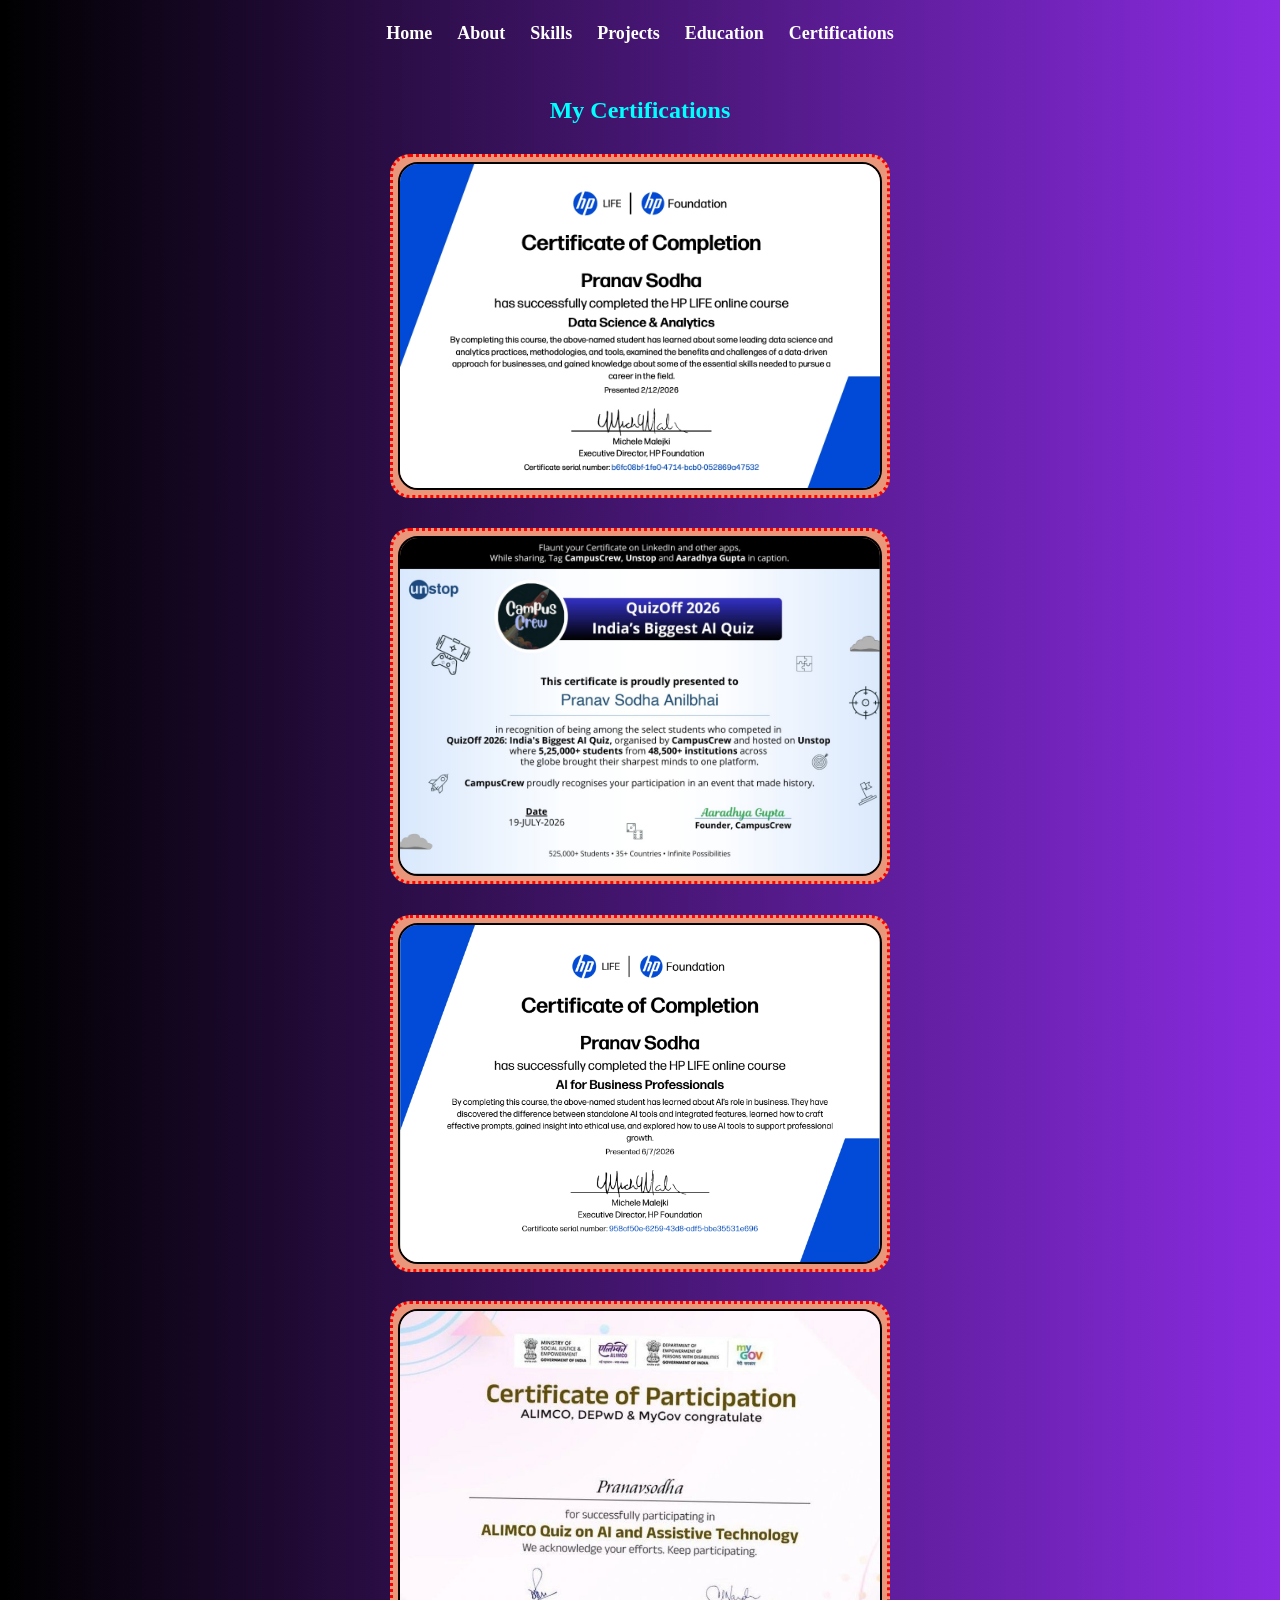
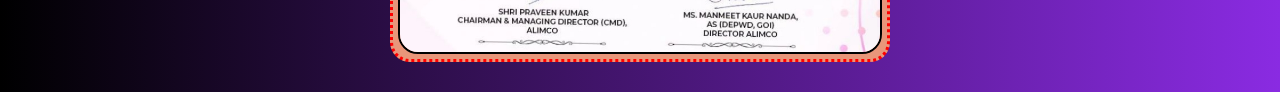
<file: certification.html>
<!DOCTYPE html>
<html lang="en">
<head>
    <meta charset="UTF-8">
    <meta name="viewport" content="width=device-width, initial-scale=1.0">
    <title>Certifications</title>
    <link rel="stylesheet" href="style4.css">
</head>
<body>
    <header>
        <a href="index.html"class=a>Home</a>
        <a href="about.html"class=a>About</a>
        <a href="skills.html"class=a>Skills</a>
        <a href="projects.html"class=a>Projects</a>
        <a href="education.html"class=a>Education</a>
        <a href="certification.html"class=a>Certifications</a>
    </header>
    <h1>My Certifications</h1>
    <div class="box0"></div>
    <div class="box1">
        <img src=".\Screenshot_8-8-2026_141251_.jpeg" alt="" class="img1">
    </div>
    <div class="box2">
        <img src=".\Screenshot_8-8-2026_143245_www.linkedin.com.jpeg" alt="" class="img2">
    </div>
    <div class="box3">
        <img src=".\Screenshot_8-8-2026_143747_www.linkedin.com.jpeg" alt="" class="img3">
    </div>
    <div class="box4">
        <img src=".\Screenshot_8-8-2026_144427_www.linkedin.com.jpeg" alt="" class="img4">
    </div>
</body>
</html>
</file>
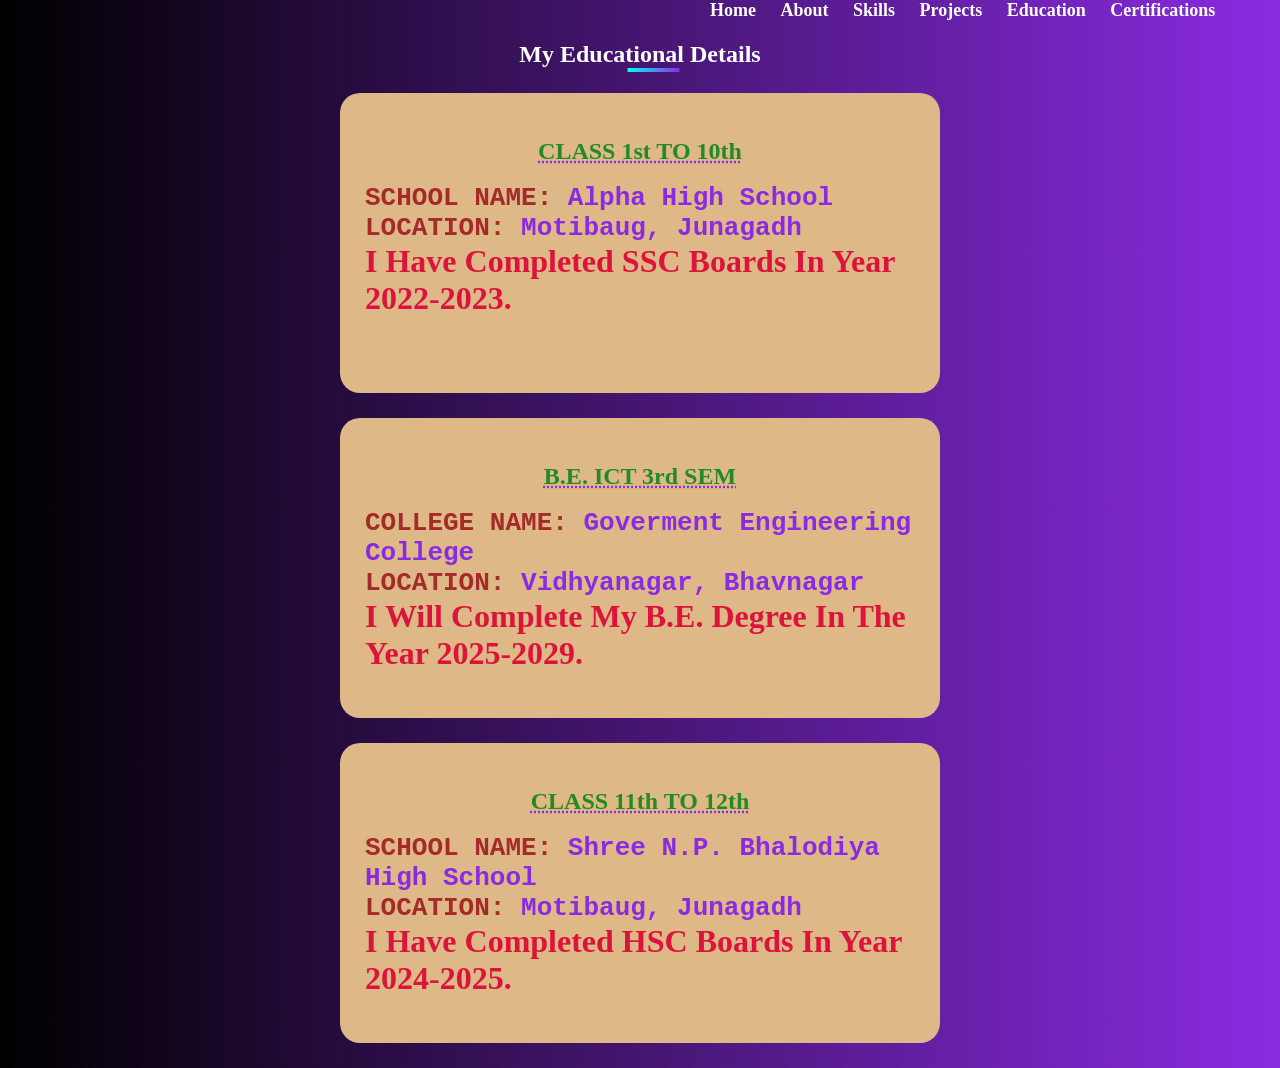
<file: education.html>
<!DOCTYPE html>
<html lang="en">
<head>
    <meta charset="UTF-8">
    <meta name="viewport" content="width=device-width, initial-scale=1.0">
    <title>Education</title>
    <link rel="stylesheet" href="style3.css">
</head>
<body>
    <header>
        <a href="index.html"class=a>Home</a>
        <a href="about.html"class=a>About</a>
        <a href="skills.html"class=a>Skills</a>
        <a href="projects.html"class=a>Projects</a>
        <a href="education.html"class=a>Education</a>
        <a href="certification.html"class=a>Certifications</a>
    </header>
    <h1>My Educational Details</h1>
    <div class="box0"></div>
    <div class="box1">
        <h1 class="box1-head">CLASS 1st TO 10th</h1><br>
        <h4><span>SCHOOL NAME:</span> Alpha High School</h4>
        <h4><span>LOCATION:</span> Motibaug, Junagadh</h4>
        <p class="box1-p">I Have Completed SSC Boards In Year 2022-2023.</p>
    </div>
    <div class="box2">
        <h1 class="box2-head">B.E. ICT 3rd SEM</h1><br>
        <h4><span>COLLEGE NAME:</span> Goverment Engineering College</h4>
        <h4><span>LOCATION:</span> Vidhyanagar, Bhavnagar</h4>
        <p class="box2-p">I Will Complete My B.E. Degree In The Year 2025-2029.</p>
    </div>
    <div class="box3">
        <h1 class="box3-head">CLASS 11th TO 12th</h1><br>
        <h4><span>SCHOOL NAME:</span> Shree N.P. Bhalodiya High School</h4>
        <h4><span>LOCATION:</span> Motibaug, Junagadh</h4>
        <p class="box3-p">I Have Completed HSC Boards In Year 2024-2025.</p>
    </div>
</body>
</html>
</file>
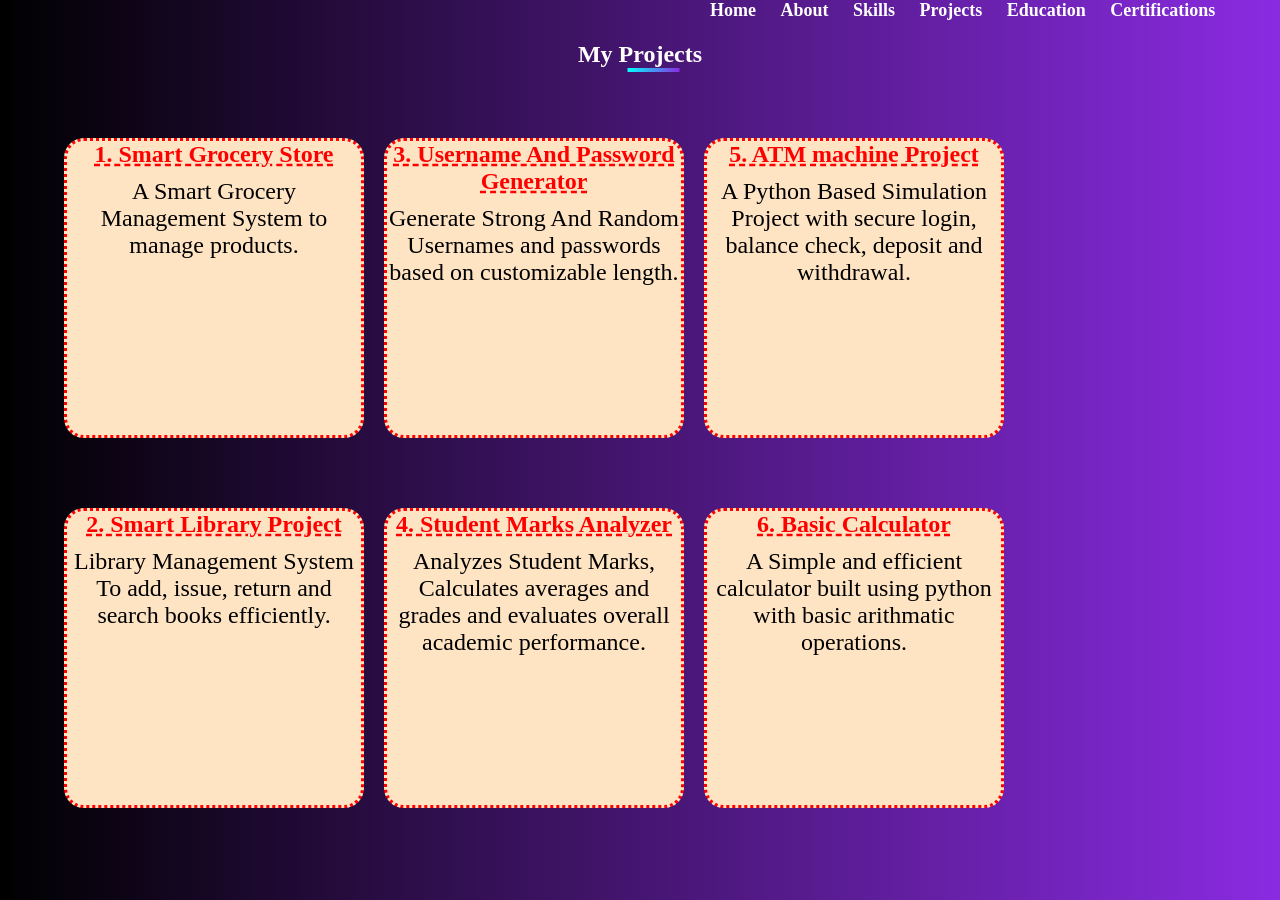
<file: projects.html>
<!DOCTYPE html>
<html lang="en">
<head>
    <meta charset="UTF-8">
    <meta name="viewport" content="width=device-width, initial-scale=1.0">
    <title>Projects</title>
    <link rel="stylesheet" href="style6.css">
</head>
<body>
    <header>
        <a href="index.html"class=a>Home</a>
        <a href="about.html"class=a>About</a>
        <a href="skills.html"class=a>Skills</a>
        <a href="projects.html"class=a>Projects</a>
        <a href="education.html"class=a>Education</a>
        <a href="certification.html"class=a>Certifications</a>
        
    </header>
    <h1>My Projects</h1>
    <div class="box0"></div>
    <div class="pr1">
        <h2 class="head1">1. Smart Grocery Store</h2>
        <p class="p1">A Smart Grocery Management System to manage products. </p>
    </div>
    <div class="pr2">
        <h2 class="head2">2. Smart Library Project</h2>
        <p class="p2">Library Management System To add, issue, return and search books efficiently. </p>
    </div>
    <div class="pr3">
        <h2 class="head3">3. Username And Password Generator</h2>
        <p class="p3">Generate Strong And Random Usernames and passwords based on customizable length. </p>
    </div>
    <div class="pr4">
        <h2 class="head4">4. Student Marks Analyzer</h2>
        <p class="p4">Analyzes Student Marks, Calculates averages and grades and evaluates overall academic performance.</p>
    </div>
    <div class="pr5">
        <h2 class="head5">5. ATM machine Project</h2>
        <p class="p5">A Python Based Simulation Project with secure login, balance check, deposit and withdrawal.</p>
    </div>
    <div class="pr6">
        <h2 class="head6">6. Basic Calculator</h2>
        <p class="p6">A Simple and efficient calculator built using python with basic arithmatic operations.</p>
    </div>
    
</body>
</html>
</file>
<file: style4.css>
*{
    margin:0;
    padding:0;
    box-sizing: border-box;
}
body{
    background: linear-gradient(to right, black, blueviolet);
    height:100%;
    width: 100%;
}
header{
    margin-left:700px;
    font-size:large;
}
.a{
    text-align: right;
    text-decoration: none;
    padding: 10px;
    /* margin-right: 100px; */
    color:white;
    font-weight: bold;
}
.a:hover{
    font-size: x-large;
    transition: 0.3s;
    text-decoration: underline wavy black;
    padding: 2px;
}
.box1{
    height: 300px;
    width: 500px;
    background-color: darksalmon;
    position: relative;
    left:10%;
    margin-top:100px;
    border: 3px dotted red;
    border-radius: 20px;
}
.img1{
    height: 290px;
    width: 485px;
    margin:3px;
    border: 2px solid black;
    border-radius: 20px;
}
.img1:hover{
    height:320px;
    width:500px;
    transition: 0.5s;
}
.box1:hover{
    height:330px;
    width:515px;
    transition: 0.5s;
}
.box2{
    height: 300px;
    width: 500px;
    background-color: darksalmon;
    position: absolute;
    left:50%;
    margin-top:-300px;
    border: 3px dotted red;
    border-radius: 20px;
}
.img2{
    height: 290px;
    width: 485px;
    margin:3px;
    border: 2px solid black;
    border-radius: 20px;
}
.img2:hover{
    height:320px;
    width:500px;
    transition: 0.5s;
}
.box2:hover{
    height:330px;
    width:515px;
    transition: 0.5s;
}
.box3{
    height: 300px;
    width: 500px;
    background-color: darksalmon;
    position: absolute;
    left:10%;
    margin-top:15px;
    border: 3px dotted red;
    border-radius: 20px;
}
.img3{
    height: 290px;
    width: 485px;
    margin:3px;
    border: 2px solid black;
    border-radius: 20px;
}
.img3:hover{
    height:320px;
    width:500px;
    transition: 0.5s;
}
.box3:hover{
    height:330px;
    width:515px;
    transition: 0.5s;
}
.box4{
    height: 300px;
    width: 500px;
    background-color: darksalmon;
    position: absolute;
    left:50%;
    margin-top:10px;
    border: 3px dotted red;
    border-radius: 20px;
}
.img4{
    height: 290px;
    width: 485px;
    margin:3px;
    border: 2px solid black;
    border-radius: 20px;
}
.img4:hover{
    height:320px;
    width:500px;
    transition: 0.5s;
}
.box4:hover{
    height:330px;
    width:515px;
    transition: 0.5s;
}
h1{
    text-align: center;
    font-size: x-large;
    color: aqua;
    margin-top: 30px;
}
h1:hover{
    font-size: xx-large;
    color: orange;
    transition: 0.5s;
}
.box0{
    height:4px;
    width:52px;
    background: linear-gradient(to right, aqua, blueviolet);
    position: absolute;
    left:49%;
    transform: translateX(1%);
}
/* =====================================================
   FINAL RESPONSIVE FIX
   Paste this at the VERY END of style4.css
   ===================================================== */

/* ---------- PAGE ---------- */

html,
body {
    margin: 0 !important;
    padding: 0 !important;
    width: 100% !important;
    min-height: 100% !important;
    overflow-x: hidden !important;
}

* {
    box-sizing: border-box !important;
}


/* ---------- NAVBAR ---------- */

header {
    width: 100% !important;
    margin: 0 !important;

    display: flex !important;
    justify-content: center !important;
    align-items: center !important;
    flex-wrap: wrap !important;

    gap: 5px !important;
    padding: 15px 10px !important;

    position: relative !important;
    left: auto !important;
    right: auto !important;
}


/* ---------- NAV LINKS ---------- */

.a {
    display: inline-block !important;
    margin: 0 !important;
    padding: 8px 10px !important;
}


/* ---------- HEADING ---------- */

h1 {
    width: 100% !important;
    text-align: center !important;

    margin: 30px 0 !important;
    padding: 0 10px !important;
}


/* =====================================================
   IMPORTANT:
   REMOVE ALL ABSOLUTE POSITIONING FROM BOXES
   ===================================================== */

.box1,
.box2,
.box3,
.box4 {
    position: relative !important;

    left: auto !important;
    right: auto !important;
    top: auto !important;
    bottom: auto !important;

    margin-left: auto !important;
    margin-right: auto !important;

    margin-top: 30px !important;
    margin-bottom: 30px !important;

    width: min(500px, 92vw) !important;
    height: auto !important;
    min-height: 300px !important;

    display: flex !important;
    justify-content: center !important;
    align-items: center !important;

    padding: 5px !important;

    transform: none;
}


/* =====================================================
   REMOVE OLD NEGATIVE POSITIONING
   ===================================================== */

.box2,
.box3,
.box4 {
    margin-top: 30px !important;
}


/* ---------- IMAGES ---------- */

.img1,
.img2,
.img3,
.img4 {
    display: block !important;

    width: 100% !important;
    max-width: 485px !important;

    height: auto !important;
    max-height: none !important;

    margin: 0 !important;

    object-fit: contain !important;

    border-radius: 20px !important;
}


/* =====================================================
   CERTIFICATE ANIMATION
   ===================================================== */

.box1,
.box2,
.box3,
.box4 {
    animation: certificateAppear 0.8s ease both !important;

    transition:
        transform 0.4s ease,
        box-shadow 0.4s ease !important;
}

.box1 {
    animation-delay: 0.1s !important;
}

.box2 {
    animation-delay: 0.25s !important;
}

.box3 {
    animation-delay: 0.4s !important;
}

.box4 {
    animation-delay: 0.55s !important;
}


/* ---------- HOVER ---------- */

.box1:hover,
.box2:hover,
.box3:hover,
.box4:hover {
    transform: translateY(-8px) !important;

    box-shadow:
        0 15px 35px rgba(0,0,0,0.35) !important;
}


.img1,
.img2,
.img3,
.img4 {
    transition:
        transform 0.45s ease,
        filter 0.45s ease !important;
}

.img1:hover,
.img2:hover,
.img3:hover,
.img4:hover {
    transform: scale(1.025) !important;
    filter: brightness(1.08) !important;
}


/* ---------- ANIMATION ---------- */

@keyframes certificateAppear {

    from {
        opacity: 0;
        transform: translateY(50px) scale(0.95);
    }

    to {
        opacity: 1;
        transform: translateY(0) scale(1);
    }
}


/* =====================================================
   TABLET
   ===================================================== */

@media (max-width: 900px) {

    header {
        padding: 12px 5px !important;
    }

    .a {
        font-size: 15px !important;
        padding: 7px 6px !important;
    }

    h1 {
        font-size: 32px !important;
    }

    .box1,
    .box2,
    .box3,
    .box4 {
        width: 90vw !important;
        max-width: 500px !important;
        min-height: auto !important;
    }

    .img1,
    .img2,
    .img3,
    .img4 {
        width: 100% !important;
        max-width: 100% !important;
    }
}


/* =====================================================
   MOBILE
   ===================================================== */

@media (max-width: 600px) {

    body {
        width: 100% !important;
        overflow-x: hidden !important;
    }


    /* Navbar */

    header {
        width: 100% !important;

        margin: 0 !important;
        padding: 10px 3px !important;

        display: flex !important;
        flex-wrap: wrap !important;
        justify-content: center !important;

        gap: 0 !important;
    }


    .a {
        font-size: 12px !important;

        padding: 7px 5px !important;

        margin: 0 !important;
    }


    /* Heading */

    h1 {
        font-size: 26px !important;

        margin-top: 20px !important;
        margin-bottom: 20px !important;

        text-align: center !important;
    }


    /* Cards */

    .box1,
    .box2,
    .box3,
    .box4 {

        position: relative !important;

        left: auto !important;
        right: auto !important;
        top: auto !important;
        bottom: auto !important;

        width: 94vw !important;
        max-width: 500px !important;

        height: auto !important;
        min-height: 0 !important;

        margin: 20px auto !important;

        padding: 4px !important;

        display: flex !important;
        justify-content: center !important;
        align-items: center !important;

        border-radius: 15px !important;
    }


    /* Images */

    .img1,
    .img2,
    .img3,
    .img4 {

        width: 100% !important;

        max-width: 100% !important;

        height: auto !important;

        max-height: none !important;

        margin: 0 !important;

        display: block !important;

        object-fit: contain !important;

        border-radius: 14px !important;
    }


    /* Mobile hover */

    .box1:hover,
    .box2:hover,
    .box3:hover,
    .box4:hover {
        transform: translateY(-5px) !important;
    }
}


/* =====================================================
   VERY SMALL PHONES
   ===================================================== */

@media (max-width: 400px) {

    .a {
        font-size: 11px !important;
        padding: 6px 4px !important;
    }

    h1 {
        font-size: 23px !important;
    }

    .box1,
    .box2,
    .box3,
    .box4 {
        width: 96vw !important;
        margin: 15px auto !important;
    }
}
</file>
<file: style3.css>
*{
    margin:0;
    padding:0;
    box-sizing: border-box;
}
body{
    background: linear-gradient(to right, black, blueviolet);
    height:100%;
    width: 100%;
}
header{
    margin-left:700px;
    font-size:large;
}
.a{
    text-align: right;
    text-decoration: none;
    padding: 10px;
    /* margin-right: 100px; */
    color:white;
    font-weight: bold;
}
.a:hover{
    font-size: x-large;
    transition: 0.3s;
    text-decoration: underline wavy black;
    padding: 2px;
}
.box1{
    height:300px;
    width:600px;
    background-color: burlywood;
    position: relative;
    margin-top: 130px;
    left: 5%;
    border-radius: 20px;
}
.box2{
    height:300px;
    width:600px;
    background-color: burlywood;
    position: relative;
    margin-top: 20px;
    left: 25%;
    border-radius: 20px;
}
.box3{
    height:300px;
    width:600px;
    background-color: burlywood;
    position: relative;
    margin-top: -640px;
    margin-left: 630px;
    left: 5%;
    border-radius: 20px;
    margin-bottom: 20px;
}
h4{
    font-family: monospace;
    text-decoration: dotted;
    font-size: xx-large;
    color: blueviolet;
}
.box1-head{
    color: forestgreen;
    text-decoration: underline dotted blueviolet;
    text-align: center;
}
span{
    color: brown;
}
.box1-p{
    font-size: xx-large;
    font-weight: bold;
    color: crimson;
}
.box3-head{
    color: forestgreen;
    text-decoration: underline dotted blueviolet;
    text-align: center;
}
span{
    color: brown;
}
.box3-p{
    font-size: xx-large;
    font-weight: bold;
    color: crimson;
}
.box2-head{
    color: forestgreen;
    text-decoration: underline dotted blueviolet;
    text-align: center;
}
span{
    color: brown;
}
.box2-p{
    font-size: xx-large;
    font-weight: bold;
    color: crimson;
}
h1{
    color:white;
    text-align: center;
    text-decoration: dotted;
    font-size: x-large;
    margin-top: 20px;
}
h1:hover{
    color: orange;
    font-size: xx-large;
    transition: 0.5s;
}
.box0{
    height:4px;
    width:52px;
    background: linear-gradient(to right, aqua, blueviolet);
    position: absolute;
    left:49%;
    transform: translateX(1%);
}
/* ===== Responsive Education Section ===== */

.box1,
.box2,
.box3 {
    width: min(600px, 85%);
    height: auto;
    min-height: 300px;
    margin: 25px auto !important;
    left: auto !important;
    position: relative;
    padding: 25px;
    overflow: hidden;

    /* Animation */
    animation: cardAppear 0.8s ease both;
    transition: transform 0.3s ease, box-shadow 0.3s ease;
}

/* Different animation delay */
.box1 {
    animation-delay: 0.1s;
}

.box2 {
    animation-delay: 0.3s;
}

.box3 {
    animation-delay: 0.5s;
}

/* Hover animation */
.box1:hover,
.box2:hover,
.box3:hover {
    transform: translateY(-10px) scale(1.02);
    box-shadow: 0 15px 30px rgba(0, 0, 0, 0.3);
}

/* Entry animation */
@keyframes cardAppear {
    from {
        opacity: 0;
        transform: translateY(50px);
    }

    to {
        opacity: 1;
        transform: translateY(0);
    }
}

/* ===== Mobile ===== */

@media (max-width: 768px) {

    header {
        margin-left: 0;
        text-align: center;
        padding: 15px 5px;
    }

    header a {
        display: inline-block;
        padding: 6px 5px;
        font-size: 14px;
    }

    h1 {
        font-size: 28px;
        margin-top: 20px;
    }

    .box1,
    .box2,
    .box3 {
        width: 85%;
        min-height: auto;
        margin: 25px auto !important;
        padding: 20px;
    }

    .box1-head,
    .box2-head,
    .box3-head {
        font-size: 22px;
    }

    .box1-p,
    .box2-p,
    .box3-p {
        font-size: 18px;
        line-height: 1.5;
    }

}

/* ===== Small Mobile ===== */

@media (max-width: 480px) {

    header a {
        font-size: 12px;
        padding: 5px 3px;
    }

    h1 {
        font-size: 24px;
    }

    .box1,
    .box2,
    .box3 {
        width: 82%;
        padding: 15px;
    }

    .box1-head,
    .box2-head,
    .box3-head {
        font-size: 19px;
    }

    .box1-p,
    .box2-p,
    .box3-p {
        font-size: 16px;
    }
}
</file>
<file: style6.css>
*{
    margin:0;
    padding:0;
    box-sizing: border-box;
}
body{
    background: linear-gradient(to right, black, blueviolet);
    height:100%;
    width: 100%;
}
header{
    margin-left:700px;
    font-size:large;
}
.a{
    text-align: right;
    text-decoration: none;
    padding: 10px;
    /* margin-right: 100px; */
    color:white;
    font-weight: bold;
}
.a:hover{
    font-size: x-large;
    transition: 0.3s;
    text-decoration: underline wavy black;
    padding: 2px;
}
h1{
    text-align: center;
    color:white;
    margin-top: 20px;
    font-size: x-large;
}
.box0{
    height:4px;
    width:52px;
    background: linear-gradient(to right, aqua, blueviolet);
    position: absolute;
    left:49%;
    transform: translateX(1%);
}
h1:hover{
    font-size: xx-large;
    color: orange;
    transition: 0.5s;
}
a{
    text-decoration: none;
}
.pr1{
    position: relative;
    left:5%;
    margin-top:70px;
    height:300px;
    width:300px;
    background-color: bisque;
    border:3px red dotted;
    border-radius: 20px;
}
.head1{
    margin-top: 0px;
    color:red;
    text-decoration: underline dashed;
    text-align: center;
}
.p1{
    margin-top:10px;
    font-size: x-large;
    text-align: center;
}
.btn1{
    background-color: aqua;
    height:50px;
    width:130px;
    margin:25%;
    border-radius: 20px;
    
}
.btn1:hover{
    height:70px;
    width:160px;
    transition: 0.5s;
}
.pr2{
    position: relative;
    left:5%;
    margin-top:70px;
    height:300px;
    width:300px;
    background-color: bisque;
    border:3px red dotted;
    border-radius: 20px;
}
.head2{
    margin-top: 0px;
    color:red;
    text-decoration: underline dashed;
    text-align: center;
}
.p2{
    margin-top:10px;
    font-size: x-large;
    text-align: center;
}
.btn2{
    background-color: aqua;
    height:50px;
    width:130px;
    margin:25%;
    border-radius: 20px;
    
}
.btn2:hover{
    height:70px;
    width:160px;
    transition: 0.5s;
}
.pr3{
    position: relative;
    left:30%;
    margin-top:-670px;
    height:300px;
    width:300px;
    background-color: bisque;
    border:3px red dotted;
    border-radius: 20px;
}
.head3{
    margin-top: 0px;
    color:red;
    text-decoration: underline dashed;
    text-align: center;
}
.p3{
    margin-top:10px;
    font-size: x-large;
    text-align: center;
}
.btn3{
    background-color: aqua;
    height:50px;
    width:130px;
    margin:25%;
    border-radius: 20px;
    
}
.btn3:hover{
    height:70px;
    width:160px;
    transition: 0.5s;
}
.pr4{
    position: relative;
    left:30%;
    margin-top:70px;
    height:300px;
    width:300px;
    background-color: bisque;
    border:3px red dotted;
    border-radius: 20px;
}
.head4{
    margin-top: 0px;
    color:red;
    text-decoration: underline dashed;
    text-align: center;
}
.p4{
    margin-top:10px;
    font-size: x-large;
    text-align: center;
}
.btn4{
    background-color: aqua;
    height:50px;
    width:130px;
    margin:25%;
    border-radius: 20px;
    
}
.btn4:hover{
    height:70px;
    width:160px;
    transition: 0.5s;
}
.pr5{
    position: relative;
    left:55%;
    margin-top:-670px;
    height:300px;
    width:300px;
    background-color: bisque;
    border:3px red dotted;
    border-radius: 20px;
}
.head5{
    margin-top: 0px;
    color:red;
    text-decoration: underline dashed;
    text-align: center;
}
.p5{
    margin-top:10px;
    font-size: x-large;
    text-align: center;
}
.btn5{
    background-color: aqua;
    height:50px;
    width:130px;
    margin:25%;
    border-radius: 20px;
    
}
.btn5:hover{
    height:70px;
    width:160px;
    transition: 0.5s;
}
.pr6{
    position: relative;
    left:55%;
    margin-top:70px;
    height:300px;
    width:300px;
    background-color: bisque;
    border:3px red dotted;
    border-radius: 20px;
}
.head6{
    margin-top: 0px;
    color:red;
    text-decoration: underline dashed;
    text-align: center;
}
.p6{
    margin-top:10px;
    font-size: x-large;
    text-align: center;
}
.btn6{
    background-color: aqua;
    height:50px;
    width:130px;
    margin:25%;
    border-radius: 20px;
    
}
.btn6:hover{
    height:70px;
    width:160px;
    transition: 0.5s;
}
/* ==========================================
   MOBILE RESPONSIVE ONLY
   COMPUTER DESIGN WILL NOT CHANGE
========================================== */

@media screen and (max-width: 600px) {

    /* Prevent horizontal scrolling */
    html,
    body {
        width: 100%;
        max-width: 100%;
        overflow-x: hidden;
    }

    /* All project cards */
    .pr1,
    .pr2,
    .pr3,
    .pr4,
    .pr5,
    .pr6 {

        /* Remove desktop positioning ONLY on phone */
        position: relative !important;

        left: 0 !important;
        right: auto !important;

        top: auto !important;
        bottom: auto !important;

        /* Remove desktop fixed sizes */
        width: calc(100% - 30px) !important;
        max-width: 500px !important;

        height: auto !important;
        min-height: 250px;

        /* Remove desktop spacing */
        margin-left: auto !important;
        margin-right: auto !important;

        margin-top: 25px !important;
        margin-bottom: 25px !important;

        /* Keep content inside card */
        padding: 20px !important;

        /* Animation */
        animation: mobileCard 0.7s ease both;
    }


    /* Animation delay */

    .pr1 {
        animation-delay: 0.1s;
    }

    .pr2 {
        animation-delay: 0.2s;
    }

    .pr3 {
        animation-delay: 0.3s;
    }

    .pr4 {
        animation-delay: 0.4s;
    }

    .pr5 {
        animation-delay: 0.5s;
    }

    .pr6 {
        animation-delay: 0.6s;
    }


    /* Headings */

    .head1,
    .head2,
    .head3,
    .head4,
    .head5,
    .head6 {

        max-width: 100%;

        font-size: 20px !important;

        line-height: 1.3;

        text-align: center;
    }


    /* Paragraphs */

    .p1,
    .p2,
    .p3,
    .p4,
    .p5,
    .p6 {

        max-width: 100%;

        font-size: 14px !important;

        line-height: 1.6;

        text-align: center;

        word-wrap: break-word;
    }


    /* Buttons */

    .btn1,
    .btn2,
    .btn3,
    .btn4,
    .btn5,
    .btn6 {

        display: block;

        width: 130px !important;

        max-width: 100%;

        height: auto !important;

        min-height: 50px;

        margin: 20px auto 0 !important;

        padding: 10px !important;
    }

@media (max-width: 600px) {
    header {
        margin-left: 0;
        width: 100%;
        display: flex;
        flex-wrap: wrap;
        justify-content: center;
        gap: 5px;
        font-size: 14px;
    }

    header a {
        padding: 5px 7px;
    }
}
    /* Button link */
</file>
